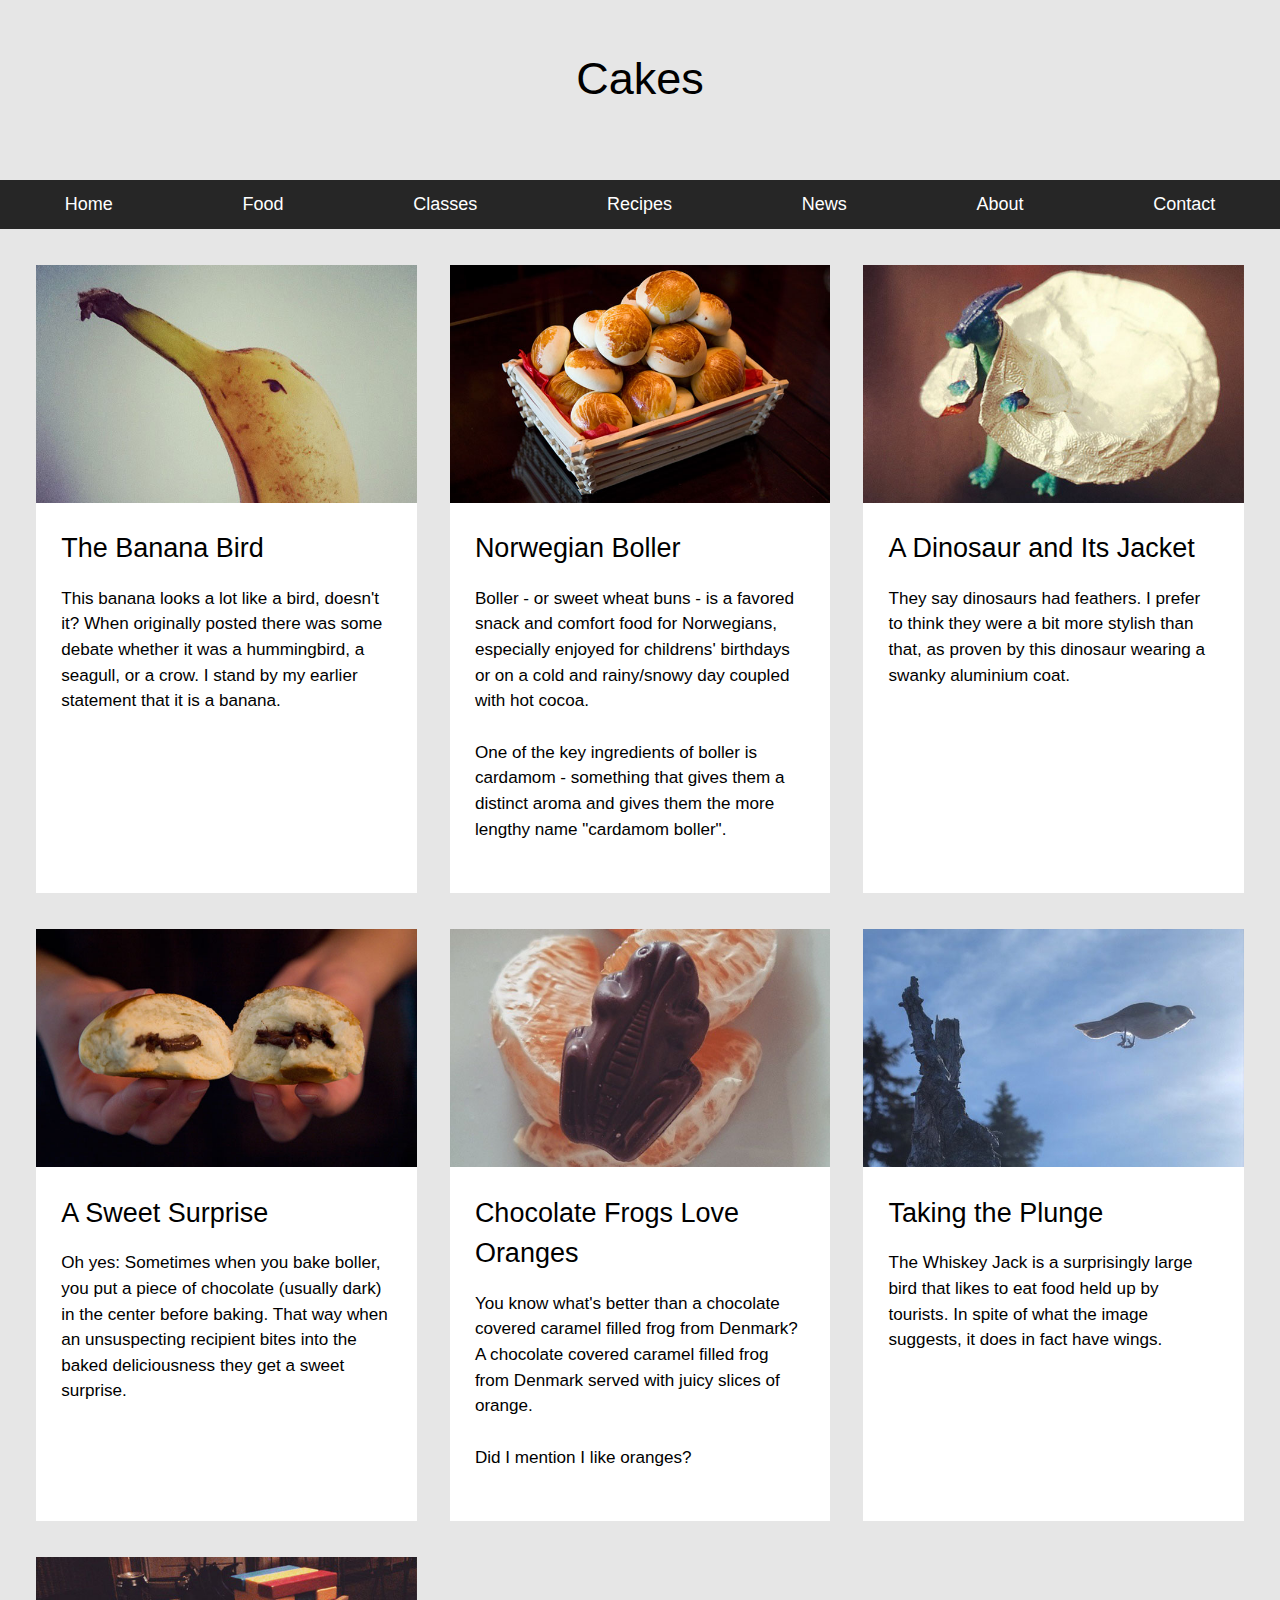
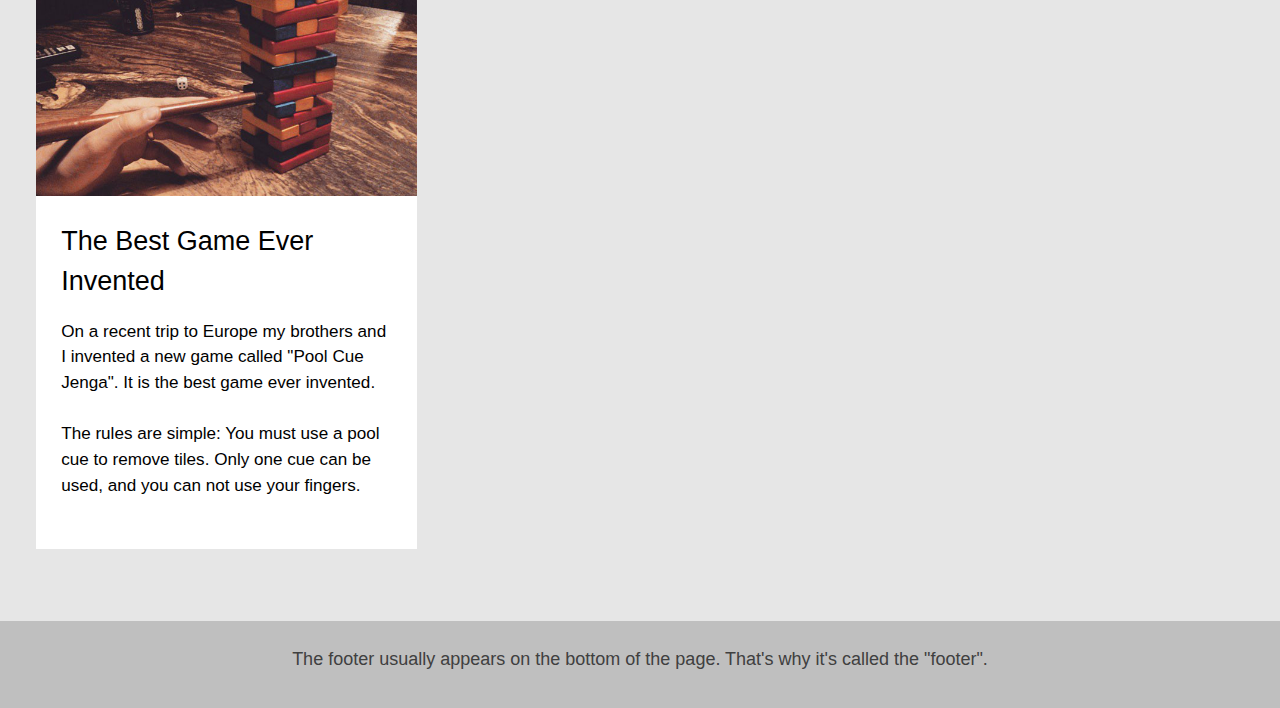
<file: Cakes/all-together.html>
<!DOCTYPE html>
<html lang="en-US">
    
<head>
    <meta charset="UTF-8">
    <meta name="viewport" content="width=device-width, initial-scale=1">
        
    <title>Flexbox Full Site Demo</title>
    <meta name="description" content="Flexible box Full Site demo from Morten Rand-Hendriksen, staff author at lynda.com"/>
                
    <link rel="stylesheet" href="style-all-together.css" type="text/css" media="all">
    <link rel="stylesheet" href="http://maxcdn.bootstrapcdn.com/font-awesome/4.3.0/css/font-awesome.min.css">
    
</head>
    
<body>
    <a class="skip-link screen-reader-text" href="#content">Skip to content</a>
    <div class="outer-wrap">

    <header class="masthead">
        

        <div class="centered">
            <div class="site-branding">
                <h1 class="site-title">Cakes</h1>
            </div><!-- .site-title -->
        </div><!-- .centered -->
        
        <section class="menu-section"> 
                <h2 class="menu-heading"></h2>
                <nav id="single-nav" class="single-nav menu" role="navigation">
                    <ul>
                        <li><a href="#">Home</a></li>
                        <li><a href="#">Food</a></li>
                        <li><a href="#">Classes</a></li>
                        <li><a href="#">Recipes</a></li>
                        <li><a href="#">News</a></li>
                        <li><a href="#">About</a></li>
                        <li><a href="#">Contact</a></li>
                    </ul>
                </nav><!-- #single-nav .single-nav -->
            </section><!-- menu-section -->
    
    <div class="content">
        <main class="main-area">
            
            <section class="cards">
                
                <article class="card">
                    <a href="#">
                        <picture class="thumbnail">
                            <img src="images/cropped/banana-wide.jpg" alt="A banana that looks like a bird">
                        </picture>
                        <div class="card-content">
                            <h2>The Banana Bird</h2>
                            <p>This banana looks a lot like a bird, doesn't it? When originally posted there was some debate whether it was a hummingbird, a seagull, or a crow. I stand by my earlier statement that it is a banana.</p>
                        </div><!-- .card-content -->
                    </a>
                </article><!-- .card -->

                <article class="card">
                    <a href="#">
                        <picture class="thumbnail">
                            <img src="images/cropped/boller.jpg" alt="Norwegian boller">
                        </picture>
                        <div class="card-content">
                            <h2>Norwegian Boller</h2>
                            <p>Boller - or sweet wheat buns - is a favored snack and comfort food for Norwegians, especially enjoyed for childrens' birthdays or on a cold and rainy/snowy day coupled with hot cocoa.</p>
                            <p>One of the key ingredients of boller is cardamom - something that gives them a distinct aroma and gives them the more lengthy name "cardamom boller".</p>
                        </div><!-- .card-content -->
                    </a>
                </article><!-- .card -->

                <article class="card">
                    <a href="#">
                        <picture class="thumbnail">
                            <img src="images/cropped/dinosaur-jacket.jpg" alt="A dinosaur wearing an aluminium jacket">
                        </picture>
                        <div class="card-content">
                            <h2>A Dinosaur and Its Jacket</h2>
                            <p>They say dinosaurs had feathers. I prefer to think they were a bit more stylish than that, as proven by this dinosaur wearing a swanky aluminium coat.</p>
                        </div><!-- .card-content -->
                    </a>
                </article><!-- .card -->

                <article class="card">
                    <a href="#">
                        <picture class="thumbnail">
                            <img src="images/cropped/boller-surprise.jpg" alt="Chocolate filled boller">
                        </picture>
                        <div class="card-content">
                            <h2>A Sweet Surprise</h2>
                            <p>Oh yes: Sometimes when you bake boller, you put a piece of chocolate (usually dark) in the center before baking. That way when an unsuspecting recipient bites into the baked deliciousness they get a sweet surprise.</p>
                        </div><!-- .card-content -->
                    </a>
                </article><!-- .card -->

                <article class="card">
                    <a href="#">
                        <picture class="thumbnail">
                            <img src="images/cropped/chocolate-frog.jpg" alt="Chocolate frog on oranges">
                        </picture>
                        <div class="card-content">
                            <h2>Chocolate Frogs Love Oranges</h2>
                            <p>You know what's better than a chocolate covered caramel filled frog from Denmark? A chocolate covered caramel filled frog from Denmark served with juicy slices of orange.</p>
                            <p>Did I mention I like oranges?</p>
                        </div><!-- .card-content -->
                    </a>
                </article><!-- .card -->

                <article class="card">
                    <a href="#">
                        <picture class="thumbnail">
                            <img src="images/cropped/diving-bird.jpg" alt="A whiskey jack taking a dive">
                        </picture>
                        <div class="card-content">
                            <h2>Taking the Plunge</h2>
                            <p>The Whiskey Jack is a surprisingly large bird that likes to eat food held up by tourists. In spite of what the image suggests, it does in fact have wings.</p>
                        </div><!-- .card-content -->
                    </a>
                </article><!-- .card -->

                <article class="card">
                    <a href="#">
                        <picture class="thumbnail">
                            <img src="images/cropped/pool-cue-jenga.jpg" alt="Playing Jenga with pool cues">
                        </picture>
                        <div class="card-content">
                            <h2>The Best Game Ever Invented</h2>
                            <p>On a recent trip to Europe my brothers and I invented a new game called "Pool Cue Jenga". It is the best game ever invented.</p>
                            <p>The rules are simple: You must use a pool cue to remove tiles. Only one cue can be used, and you can not use your fingers.</p>
                        </div><!-- .card-content -->
                    </a>
                </article><!-- .card -->

            </section><!-- .cards -->
            
        </main>

       
    </div><!-- .content -->

    <footer class="footer-area">
        <p>The footer usually appears on the bottom of the page. That's why it's called the "footer".</p>
    </footer>

    </div><!-- .outer-wrap -->

   
</body>

</html>
</file>
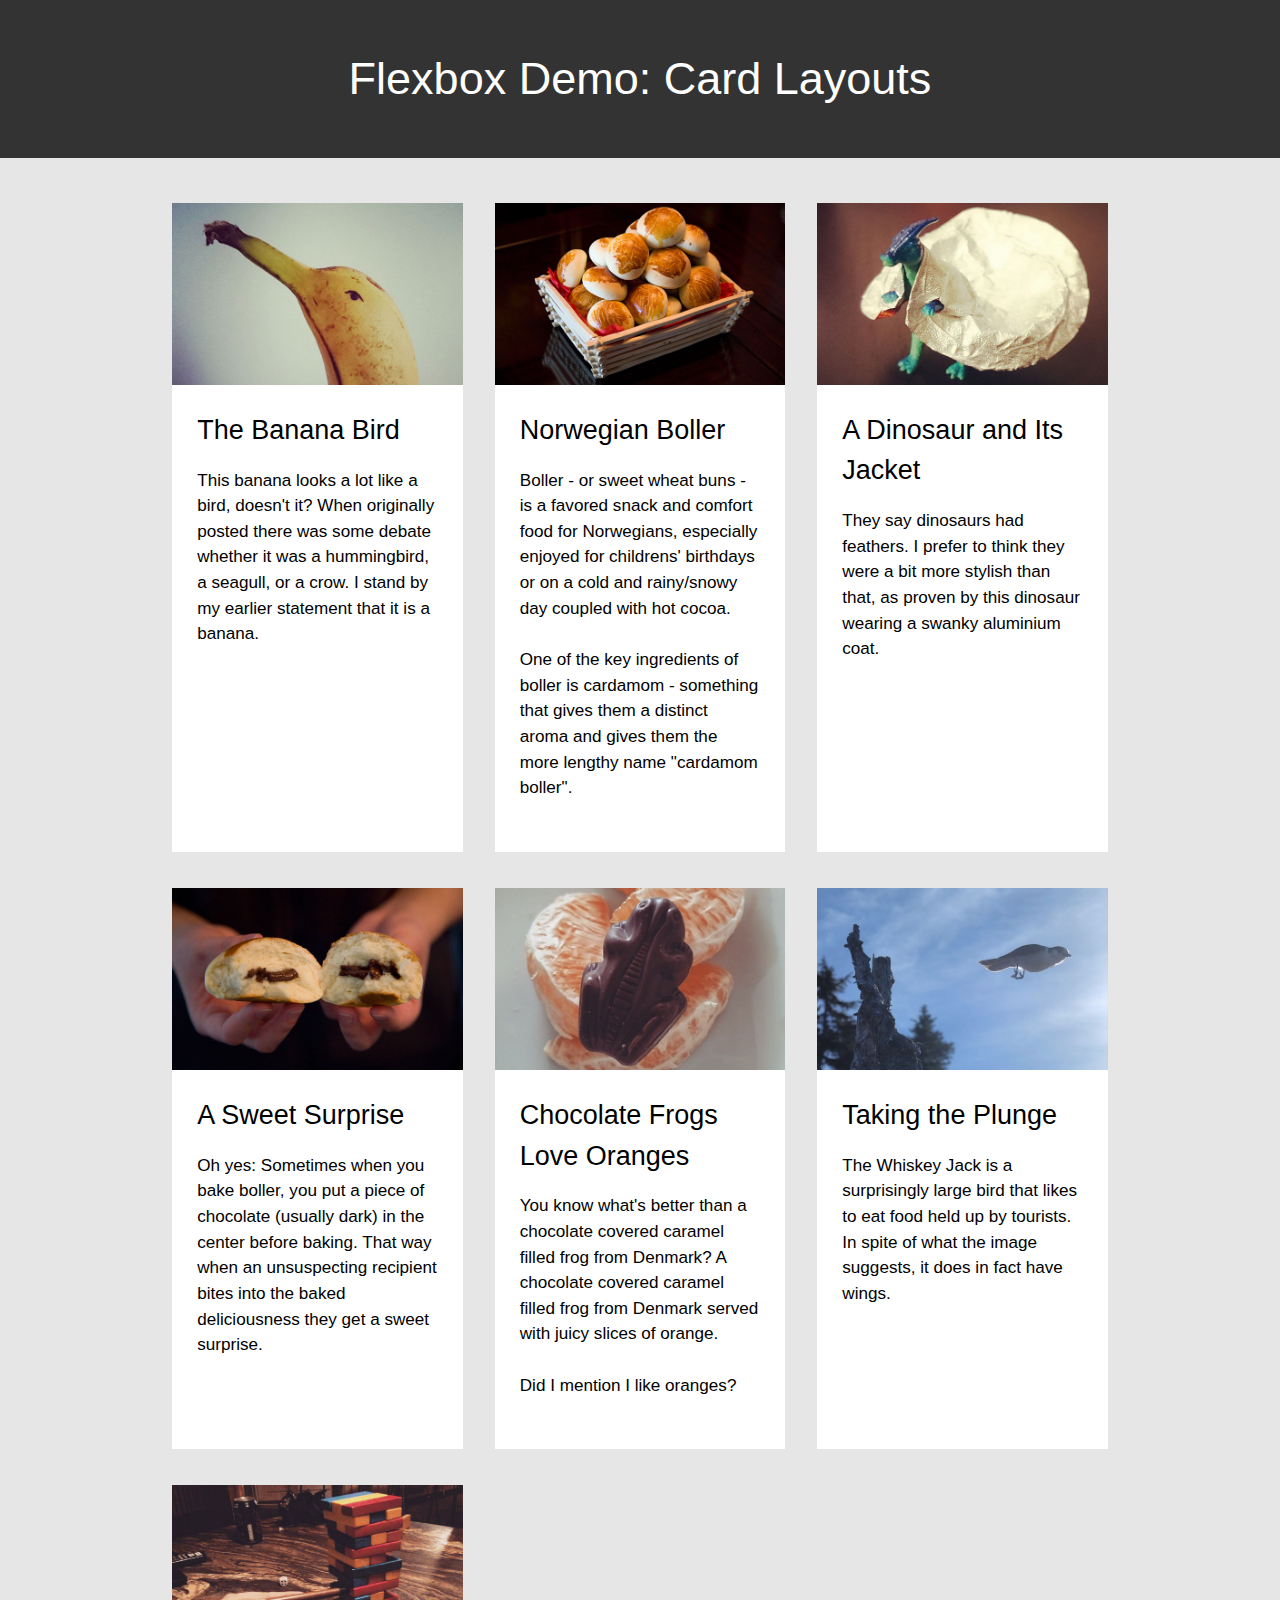
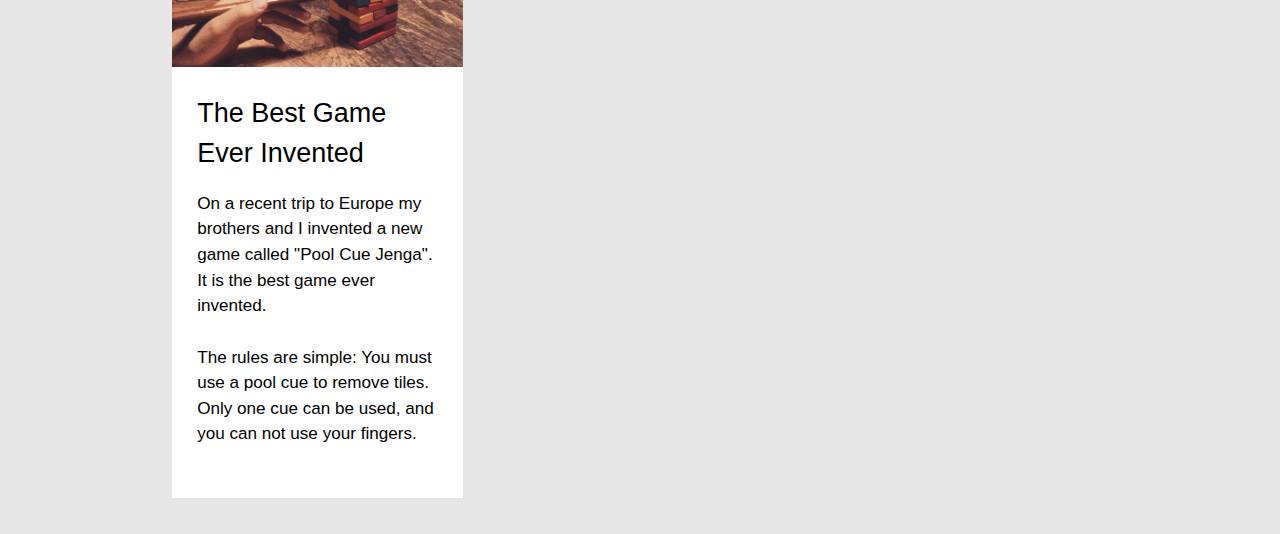
<file: Cakes/card-layout.html>
<!DOCTYPE html>
<html lang="en-US">
    
<head>
    <meta charset="UTF-8">
    <meta name="viewport" content="width=device-width, initial-scale=1">
        
    <title>Flexbox Card Demos</title>
    <meta name="description" content="Flexible box card-based layout demo from Morten Rand-Hendriksen, staff author at lynda.com"/>
                
    <link rel="stylesheet" href="style-card.css" type="text/css" media="all">
    <link rel="stylesheet" href="http://maxcdn.bootstrapcdn.com/font-awesome/4.3.0/css/font-awesome.min.css">
    
</head>
    
<body>
    <a class="skip-link screen-reader-text" href="#content">Skip to content</a>

    <header class="masthead clear">
        <div class="centered">
            
            <div class="site-branding">
                <h1 class="site-title">Flexbox Demo: Card Layouts</h1>
            </div><!-- .site-title -->
        </div><!-- .centered -->
    </header><!-- .masthead -->
    
    <main class="main-area">
        
        <div class="centered">

            <section class="cards">
                
                <article class="card">
                    <a href="#">
                        <picture class="thumbnail">
                            <img src="images/cropped/banana-wide.jpg" alt="A banana that looks like a bird">
                        </picture>
                        <div class="card-content">
                            <h2>The Banana Bird</h2>
                            <p>This banana looks a lot like a bird, doesn't it? When originally posted there was some debate whether it was a hummingbird, a seagull, or a crow. I stand by my earlier statement that it is a banana.</p>
                        </div><!-- .card-content -->
                    </a>
                </article><!-- .card -->

                <article class="card">
                    <a href="#">
                        <picture class="thumbnail">
                            <img src="images/cropped/boller.jpg" alt="Norwegian boller">
                        </picture>
                        <div class="card-content">
                            <h2>Norwegian Boller</h2>
                            <p>Boller - or sweet wheat buns - is a favored snack and comfort food for Norwegians, especially enjoyed for childrens' birthdays or on a cold and rainy/snowy day coupled with hot cocoa.</p>
                            <p>One of the key ingredients of boller is cardamom - something that gives them a distinct aroma and gives them the more lengthy name "cardamom boller".</p>
                        </div><!-- .card-content -->
                    </a>
                </article><!-- .card -->

                <article class="card">
                    <a href="#">
                        <picture class="thumbnail">
                            <img src="images/cropped/dinosaur-jacket.jpg" alt="A dinosaur wearing an aluminium jacket">
                        </picture>
                        <div class="card-content">
                            <h2>A Dinosaur and Its Jacket</h2>
                            <p>They say dinosaurs had feathers. I prefer to think they were a bit more stylish than that, as proven by this dinosaur wearing a swanky aluminium coat.</p>
                        </div><!-- .card-content -->
                    </a>
                </article><!-- .card -->

                <article class="card">
                    <a href="#">
                        <picture class="thumbnail">
                            <img src="images/cropped/boller-surprise.jpg" alt="Chocolate filled boller">
                        </picture>
                        <div class="card-content">
                            <h2>A Sweet Surprise</h2>
                            <p>Oh yes: Sometimes when you bake boller, you put a piece of chocolate (usually dark) in the center before baking. That way when an unsuspecting recipient bites into the baked deliciousness they get a sweet surprise.</p>
                        </div><!-- .card-content -->
                    </a>
                </article><!-- .card -->

                <article class="card">
                    <a href="#">
                        <picture class="thumbnail">
                            <img src="images/cropped/chocolate-frog.jpg" alt="Chocolate frog on oranges">
                        </picture>
                        <div class="card-content">
                            <h2>Chocolate Frogs Love Oranges</h2>
                            <p>You know what's better than a chocolate covered caramel filled frog from Denmark? A chocolate covered caramel filled frog from Denmark served with juicy slices of orange.</p>
                            <p>Did I mention I like oranges?</p>
                        </div><!-- .card-content -->
                    </a>
                </article><!-- .card -->

                <article class="card">
                    <a href="#">
                        <picture class="thumbnail">
                            <img src="images/cropped/diving-bird.jpg" alt="A whiskey jack taking a dive">
                        </picture>
                        <div class="card-content">
                            <h2>Taking the Plunge</h2>
                            <p>The Whiskey Jack is a surprisingly large bird that likes to eat food held up by tourists. In spite of what the image suggests, it does in fact have wings.</p>
                        </div><!-- .card-content -->
                    </a>
                </article><!-- .card -->

                <article class="card">
                    <a href="#">
                        <picture class="thumbnail">
                            <img src="images/cropped/pool-cue-jenga.jpg" alt="Playing Jenga with pool cues">
                        </picture>
                        <div class="card-content">
                            <h2>The Best Game Ever Invented</h2>
                            <p>On a recent trip to Europe my brothers and I invented a new game called "Pool Cue Jenga". It is the best game ever invented.</p>
                            <p>The rules are simple: You must use a pool cue to remove tiles. Only one cue can be used, and you can not use your fingers.</p>
                        </div><!-- .card-content -->
                    </a>
                </article><!-- .card -->

            </section><!-- .cards -->
           
        </div><!-- .centered -->
        
    </main>
    
    <footer class="footer-area">
        <div class="centered">
            
        </div><!-- .centered -->
    </footer>
    
</body>

</html>
</file>
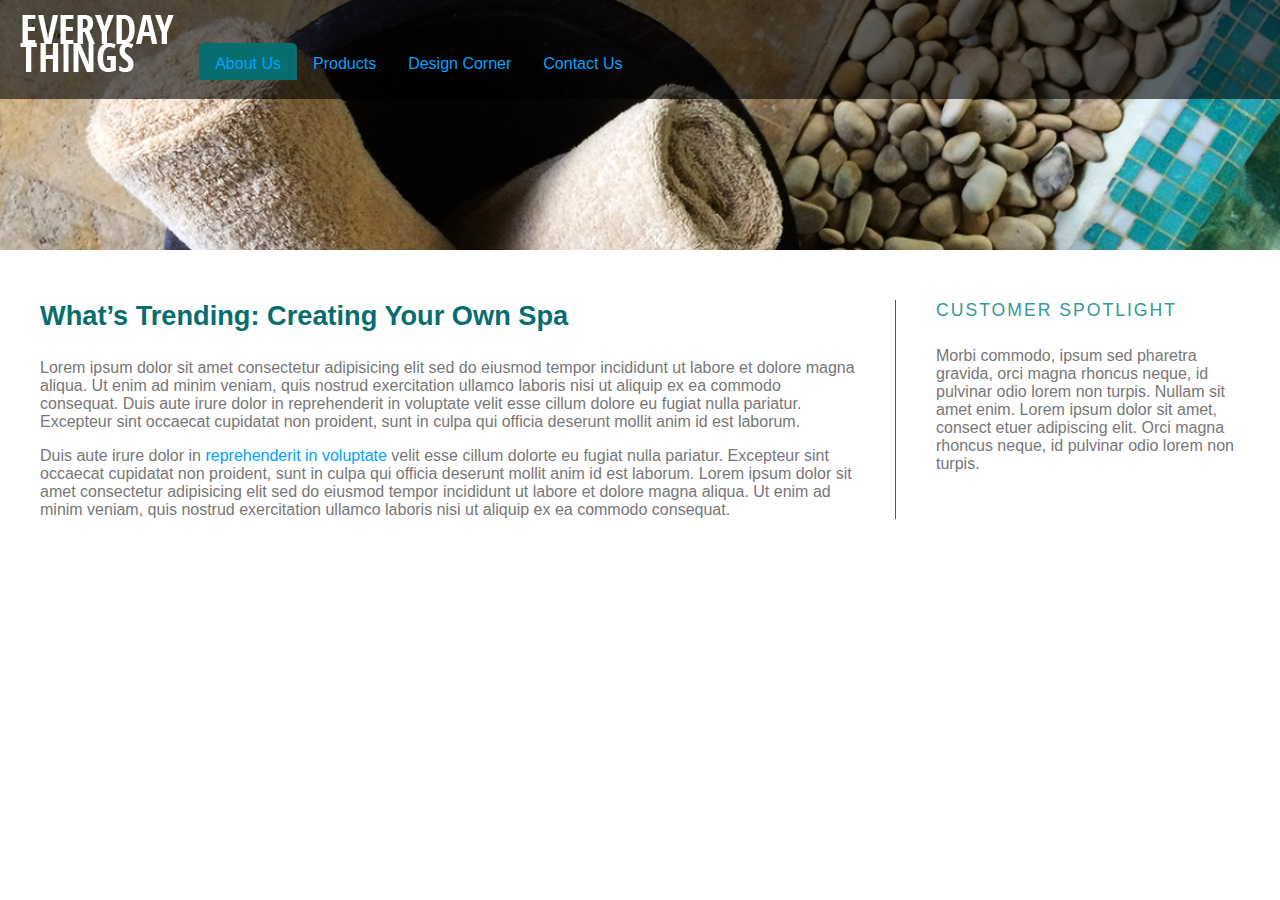
<file: Spa/menus.html>
<!DOCTYPE HTML>
<html>
	<head>
		<meta http-equiv="Content-Type" content="text/html; charset=UTF-8">
		<title>CSS Menus</title>
		<link rel="stylesheet" type="text/css" href="assets/menus.css">
	</head>
	<body>
		<header>
			<a class="logo" href="#"><span>Everyday Things</span></a>
			<nav class="cf">
				<ul class="topmenu">
					<li class="home"><a href="#">About Us</a>
                    <ul class="submenu">
                      <li><a href="laptops.htm" title="laptops">Laptops</a></li>
                      <li><a href="tablets.htm" title="tablets">Tablets</a></li>
                      <li><a href="phones.htm" title="smartphones">Smartphones</a></li>
                      <li><a href="accessories.htm" title="accessories">Accessories</a></li>
                    </ul>
                    </li>
					<li><a href="#"> Products</a>
                      <ul class="submenu">
                      <li><a href="laptops.htm" title="laptops">Laptops</a></li>
                      <li><a href="tablets.htm" title="tablets">Tablets</a></li>
                      <li><a href="phones.htm" title="smartphones">Smartphones</a></li>
                      <li><a href="accessories.htm" title="accessories">Accessories</a></li>
                    </ul>  
                    
                    </li>
					<li><a href="#">Design Corner</a>
                    <ul class="submenu">
                      <li><a href="laptops.htm" title="laptops">Laptops</a></li>
                      <li><a href="tablets.htm" title="tablets">Tablets</a></li>
                      <li><a href="phones.htm" title="smartphones">Smartphones</a></li>
                      <li><a href="accessories.htm" title="accessories">Accessories</a></li>
                    </ul>
                     </li>
					<li><a href="#">Contact Us</a>
                    <ul class="submenu">
                      <li><a href="laptops.htm" title="laptops">Laptops</a></li>
                      <li><a href="tablets.htm" title="tablets">Tablets</a></li>
                      <li><a href="phones.htm" title="smartphones">Smartphones</a></li>
                      <li><a href="accessories.htm" title="accessories">Accessories</a></li>
                    </ul>
                    </li>
				</ul>
			</nav>
		</header>		
		<article>
			<div>
				<h1>What&rsquo;s Trending:  Creating Your Own Spa</h1>
				<p>Lorem ipsum dolor sit amet consectetur adipisicing elit sed do eiusmod tempor incididunt ut labore et dolore magna aliqua. Ut enim ad minim veniam, quis nostrud exercitation ullamco laboris nisi ut aliquip ex ea commodo consequat. Duis aute irure dolor in reprehenderit in voluptate velit esse cillum dolore eu fugiat nulla pariatur. Excepteur sint occaecat cupidatat non proident, sunt in culpa qui officia deserunt mollit anim id est laborum.</p>
				<p>Duis aute irure dolor in <a href="#">reprehenderit in voluptate</a> velit esse cillum dolorte eu fugiat nulla pariatur. Excepteur sint occaecat cupidatat non proident, sunt in culpa qui officia deserunt mollit anim id est laborum. Lorem ipsum dolor sit amet consectetur adipisicing elit sed do eiusmod tempor incididunt ut labore et dolore magna aliqua. Ut enim ad minim veniam, quis nostrud exercitation ullamco laboris nisi ut aliquip ex ea commodo consequat.</p>
			</div>
		</article>
		<aside>
			<div>
				<h3>Customer spotlight</h3>
				<p>Morbi commodo, ipsum sed pharetra gravida, orci magna rhoncus neque, id pulvinar odio lorem non turpis. Nullam sit amet enim. Lorem ipsum dolor sit amet, consect etuer adipiscing elit. Orci magna rhoncus neque, id pulvinar odio lorem non turpis.</p>
			</div>
		</aside>
		
        <script type="text/javascript" src="jquery-3.0.0.js"></script>
        <script type="text/javascript" src="script.js"></script>
	</body>
</html>
</file>
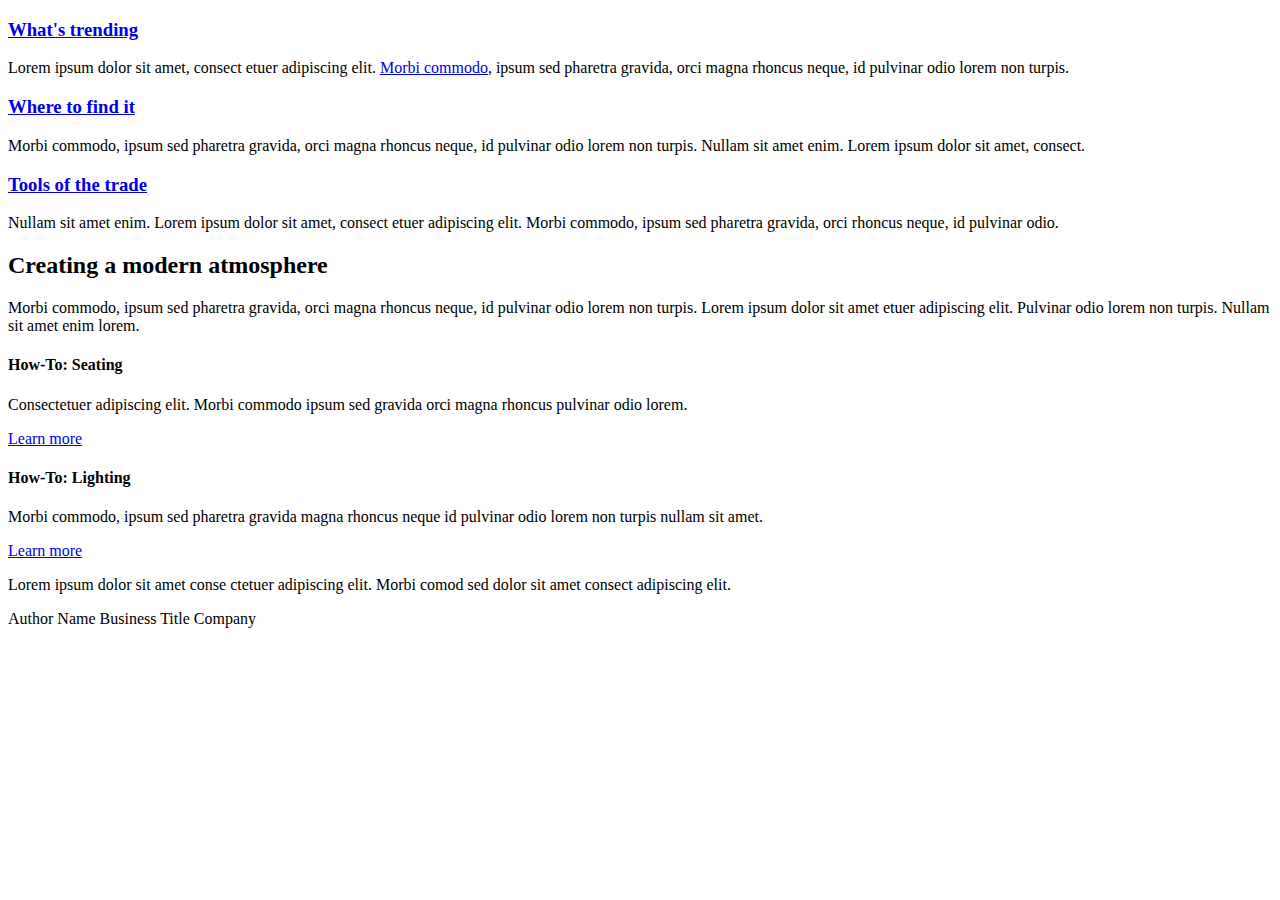
<file: Spa/snippets/section_content.html>
<!DOCTYPE HTML>
<html>
	<!--  Snippets File                                                  -->
	<!--  this file is not meant to be opened directly in a web browser  -->
	<head>
		<meta http-equiv="Content-Type" content="text/html; charset=UTF-8">
		<meta name="viewport" content="width=device-width, initial-scale=1">
		<title>Creating a Responsive Web Design - Snippets</title>
	</head>
	<body>
		
		
		
		
		
		<!-- Section - Main.............................................................................. -->
		
			<!-- First Aside -->
			<h3><a href="#">What&apos;s trending</a></h3>
			<p>Lorem ipsum dolor sit amet, consect etuer adipiscing elit. <a href="http://codifydesign.com">Morbi commodo</a>, ipsum sed pharetra gravida, orci magna rhoncus neque, id pulvinar odio lorem non turpis.</p>
			
			<!-- Second Aside -->
			<h3><a href="#">Where to find it</a></h3>
			<p>Morbi commodo, ipsum sed pharetra gravida, orci magna rhoncus neque, id pulvinar odio lorem non turpis. Nullam sit amet enim. Lorem ipsum dolor sit amet, consect.</p>
			
			<!-- Third Aside -->
			<h3><a href="#">Tools of the trade</a></h3>
			<p>Nullam sit amet enim. Lorem ipsum dolor sit amet, consect etuer adipiscing elit. Morbi commodo, ipsum sed pharetra gravida, orci rhoncus neque, id pulvinar odio.</p>
		
			
			
			
			
		
		
		
		
		
		<!-- Section - Main.............................................................................. -->
		
			<h2>Creating a modern atmosphere</h2>
			<p>Morbi commodo, ipsum sed pharetra gravida, orci magna rhoncus neque, id pulvinar odio lorem non turpis. Lorem ipsum dolor sit amet etuer adipiscing elit.  Pulvinar odio lorem non turpis. Nullam sit amet enim lorem.</p>
		
		
		
		
		
		
		
		
		
		
		<!-- Section - How To.............................................................................. -->


			<!-- First Aside -->
			<h4>How-To: Seating</h4>
			<p>Consectetuer adipiscing elit. Morbi commodo ipsum sed gravida orci magna rhoncus pulvinar odio lorem.</p>
			<a title="Learn how to choose the proper seating." href="http://codifydesign.com">Learn more</a>
			
			<!-- Second Aside -->
			<h4>How-To: Lighting</h4>
			<p>Morbi commodo, ipsum sed pharetra gravida magna rhoncus neque id pulvinar odio lorem non turpis nullam sit amet.</p>
			<a title="Learn how to choose the proper lighting." href="http://codifydesign.com">Learn more</a>
		
			<!-- Blockquotee -->
			<p class="quote">Lorem ipsum dolor sit amet conse ctetuer adipiscing elit. Morbi comod sed dolor sit amet consect adipiscing elit.</p>
			<p class="credit">Author Name Business Title Company</p>
		
		
		
		
		
		
		
		
		
		
		<!-- Section - How To (for Print).............................................................................. --><style>
		
		
			section.how-to blockquote {
				width: 30%;
				float: left;
				margin-left: 30px;
				position: relative;
			}
			
			section.how-to blockquote::before {
				content:'\201c';
				color: #ccc;
				font-size: 5em;
				font-family: serif;
				display: inline-block;
				position: absolute;
				top: -20px;
				left: -45px;
			}
			
			section.how-to blockquote p.quote {
				font-style: italic;
				font-size: 1.4em;
				color: #888;
			}
			
			section.how-to blockquote p.quote::after {
				content:'\201d'; font-family: serif;
			}
			
			section.how-to blockquote p.credit {
				padding-left: 20px; position: relative;
			}
			
			section.how-to blockquote p.credit::before {
				content:'\2014';
				position: absolute;
				left: 0px; top: -1px;
			}



		</style>

		
		
		
		
		
	</body>
</html>
</file>
<file: Spa/assets/menus.css>
body {
    color: #777; 
    font-size: 16px; 
    font-family: sans-serif; 
    margin: 0; padding: 0; 
}
.cf:before, .cf:after {
	content:"";
	display:table;
}

.cf:after {
	clear:both;
}

/* For IE 6/7 (trigger hasLayout) */
.cf {
	zoom:1;
}
/*horizontal menu styles*/	
/*
nav {
	background: #916A31;
	height: 2.3em;
    
}
*/
ul, li {
	margin: 0;
	padding: 0;
	list-style: none;
	float: left;
   
}
ul {
/*    background: white;*/
/*	background: #D5973C;*/
    margin: -1em 1em 0 0;
	height: 2em;
	width: 100%;
    padding: 1.2em;
}
li {
	position: relative;
}
li a {
	display: block;
	line-height: 2em;
	padding: 0 1em;
    color:#00a2ff;
/*	color: white;*/
	text-decoration: none;
}
li a:hover, .topmenu li:hover > a {
    background: white;
/*	background: #916A31;*/
	height: 2em;
	padding-top: .3em;
	position: relative;
	top: -.3em;
	border-radius: .3em .3em 0 0;
}
.current, a:hover.current, .topmenu li:hover a.current {
     background: #076d6f;
/*	background: #AD9B7F;*/
	color: #eee;
	padding-top: .3em;
	border-radius: .3em .3em 0 0;
	position: relative;
	top: -.3em;
/*	border-bottom: .3em solid #917F63;*/
	cursor: default;
}
/*dropdown menu styles*/
ul.submenu {
    
	float: none;
    background: white;
/*    background: #916A31;*/*/
	width: auto;
	height: auto;
	position: absolute;
	top: 2em;
	left: -9000em;
	max-height: 0;
    min-width: 0;
    
	-moz-transition:max-height 0.5s ease-in-out;
	-webkit-transition:max-height 0.5s ease-in-out;
	-o-transition:max-height 0.5s ease-in-out;
	transition:max-height 0.5s ease-in-out;
	overflow: hidden;
}
ul.submenu li {
	float: none;
}
.topmenu li:hover ul {
    margin-top: inherit;
	left:0;
	max-height: 10em;
    
}
ul.submenu li a {
	border-bottom: 1px solid white;
	padding: .2em 1em;
	white-space: nowrap;
}
ul.submenu li:last-child a {
	border-bottom: none;
}
ul.submenu li a:hover {
    background: lightgreen;
/*	background: #D5973C;*/
	height: 2em;
	padding-top: .2em;
	top: 0;
    left: .4em
	border-radius: 0;
}
h1 {
    margin: 0px 0px 1em 0px; 
    color: #076d6f; 
    font-size: 1.7em; 
}
h3 { margin: 0px 0px 1.5em 0px; 
    color: #339999; 
    font-size: 1.1em; font-weight: normal;
    letter-spacing: 2px;
    text-transform: uppercase;
}
a {
    color: #00a2ff; 
    text-decoration: none;
}

header { 
    height: 250px; 
    background: #eee url(banner.jpg) no-repeat center; 
    background-size: cover; 
    margin-bottom: 50px; 
    position: relative; 
}
header a.logo { 
    position: absolute; 
    display: block; 
    width: 154px; height: 57px;
    background: url(logo.png) no-repeat 0 0; 
    background-size: contain;
    z-index: 1; 
    top: 15px; 
    left: 20px; 
}
header a.logo span {
    display: none;
}


article {
    width: 70%; 
    float: left; 
    margin-bottom: 75px;
}
article div {
    padding: 0px 40px 0px 40px;
    border-right: 1px solid #555;
}
aside {
    width: 30%; 
    float: left; 
}
aside div { 
    padding: 0px 40px 0px 40px;
}

nav { background-color: rgba(0,0,0,.6);
    position: relative;
    padding: 45px 0px 0px 180px;
}


/* Add menu rules here */


@media screen and (max-width: 750px) {
	
	header a.logo { 
        width: 120px; 
        height: 44px;
    }
	article { 
        width: 100%; 
        float: none; 
        margin-bottom: 40px; 
    }
	article div {
        margin: 0px 40px; 
        padding: 0px 0px 30px 0px; 
        border-right: none; 
        border-bottom: 1px solid #555;
    }
	aside {
        width: 100%;
        float: none; 
    }

}
</file>
<file: Cakes/style-all-together.css>
/*
The primary stylesheet for the Flexbox Holy Grail layout demo web page. This sheet pulls in all the components in order of appearance.
*/

@import url('CSS/reset.css');
@import url('CSS/accessibility.css');
@import url('CSS/layout.css');
@import url('CSS/typography.css');
@import url('CSS/masthead.css');
@import url('CSS/holy-grail.css');
@import url('CSS/nav-base.css');
@import url('CSS/nav-multi-level.css');
@import url('CSS/card-styles.css');
@import url('CSS/all-together.css');
@import url('CSS/nav-single-level.css');
</file>
<file: Cakes/style-card.css>
/*
The primary stylesheet for the Flexbox Cards Demo web page. This sheet pulls in all the components in order of appearance.
*/

@import url('CSS/reset.css');
@import url('CSS/accessibility.css');
@import url('CSS/layout.css');
@import url('CSS/typography.css');
@import url('CSS/masthead.css');
@import url('CSS/card-styles.css');
</file>
